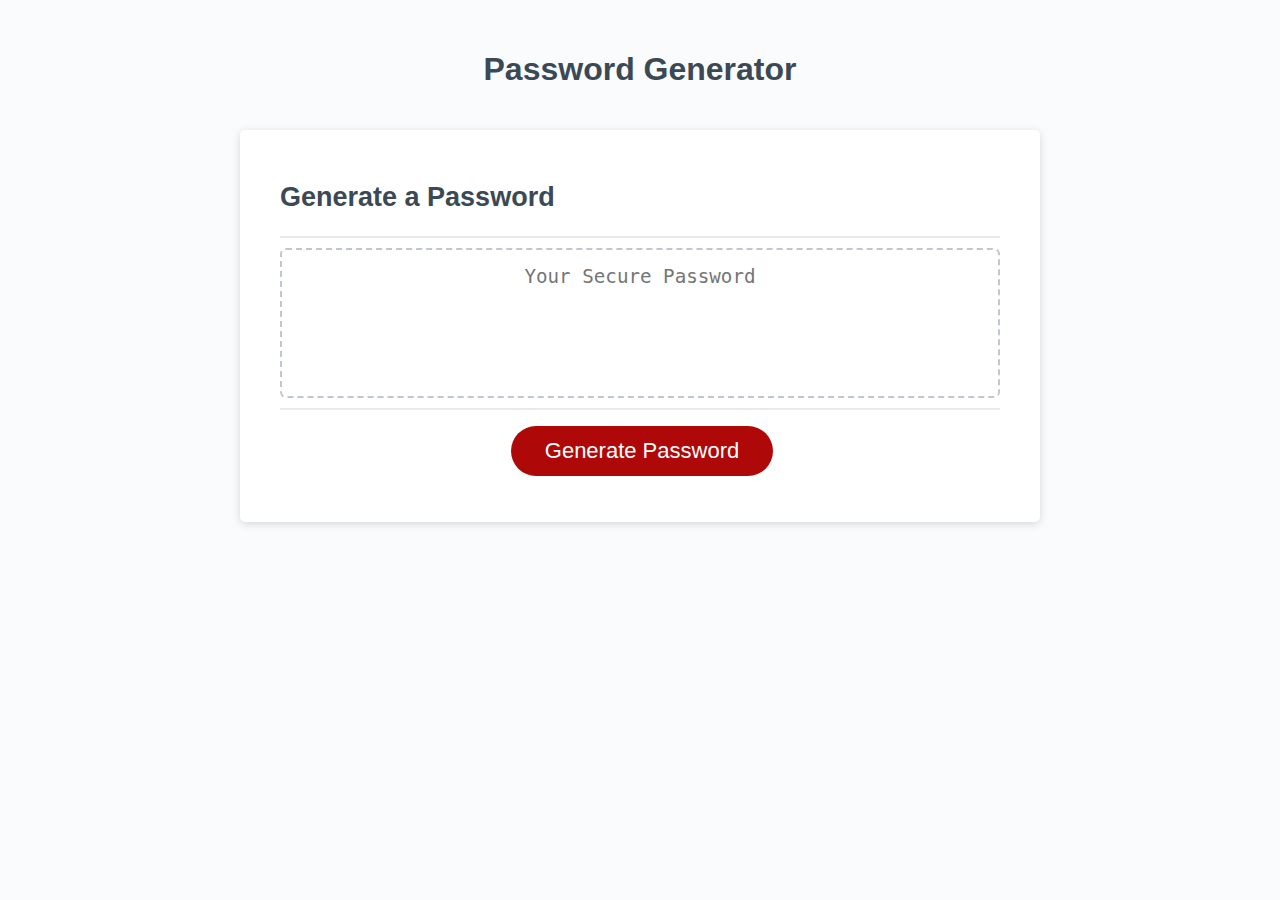
<file: index.html>
<!DOCTYPE html>
<html lang="en">
  <head>
    <meta charset="UTF-8" />
    <meta name="viewport" content="width=device-width, initial-scale=1.0" />
    <meta http-equiv="X-UA-Compatible" content="ie=edge" />
    <title>Fatima's Password Generator</title>
    <link rel="stylesheet" href="style.css" />
  </head>
  <body>
    <div class="wrapper">
      <header>
        <h1>Password Generator</h1>
      </header>
      <div class="card">
        <div class="card-header">
          <h2>Generate a Password</h2>
        </div>
        <div class="card-body">
          <textarea
            readonly
            id="password"
            placeholder="Your Secure Password"
            aria-label="Generated Password"
          ></textarea>
        </div>
        <div class="card-footer">
          <button id="generate" class="btn">Generate Password</button>
        </div>
      </div>
    </div>
    <script src="script.js"></script>
  </body>
</html>
</file>
<file: style.css>
*,
*::before,
*::after {
  box-sizing: border-box;
}

html,
body,
.wrapper {
  height: 100%;
  margin: 0;
  padding: 0;
}

body {
  font-family: sans-serif;
  background-color: #f9fbfd;
}

.wrapper {
  padding-top: 30px;
  padding-left: 20px;
  padding-right: 20px;
}

header {
  text-align: center;
  padding: 20px;
  padding-top: 0px;
  color: hsl(206, 17%, 28%);
}

.card {
  background-color: hsl(0, 0%, 100%);
  border-radius: 5px;
  border-width: 1px;
  box-shadow: rgba(0, 0, 0, 0.15) 0px 2px 8px 0px;
  color: hsl(206, 17%, 28%);
  font-size: 18px;
  margin: 0 auto;
  max-width: 800px;
  padding: 30px 40px;
}

.card-header::after {
  content: " ";
  display: block;
  width: 100%;
  background: #e7e9eb;
  height: 2px;
}

.card-body {
  min-height: 100px;
}

.card-footer {
  text-align: center;
}

.card-footer::before {
  content: " ";
  display: block;
  width: 100%;
  background: #e7e9eb;
  height: 2px;
}

.card-footer::after {
  content: " ";
  display: block;
  clear: both;
}

.btn {
  border: none;
  background-color: hsl(360, 91%, 36%);
  border-radius: 25px;
  box-shadow: rgba(0, 0, 0, 0.1) 0px 1px 6px 0px rgba(0, 0, 0, 0.2) 0px 1px 1px
    0px;
  color: hsl(0, 0%, 100%);
  display: inline-block;
  font-size: 22px;
  line-height: 22px;
  margin: 16px 16px 16px 20px;
  padding: 14px 34px;
  text-align: center;
  cursor: pointer;
}

button[disabled] {
  cursor: default;
  background: #c0c7cf;
}

.float-right {
  float: right;
}

#password {
  -webkit-appearance: none;
  -moz-appearance: none;
  appearance: none;
  border: none;
  display: block;
  width: 100%;
  padding-top: 15px;
  padding-left: 15px;
  padding-right: 15px;
  padding-bottom: 85px;
  font-size: 1.2rem;
  text-align: center;
  margin-top: 10px;
  margin-bottom: 10px;
  border: 2px dashed #c0c7cf;
  border-radius: 6px;
  resize: none;
  overflow: hidden;
}

@media (max-width: 690px) {
  .btn {
    font-size: 1rem;
    margin: 16px 0px 0px 0px;
    padding: 10px 15px;
  }

  #password {
    font-size: 1rem;
  }
}

@media (max-width: 500px) {
  .btn {
    font-size: 0.8rem;
  }
}
</file>
